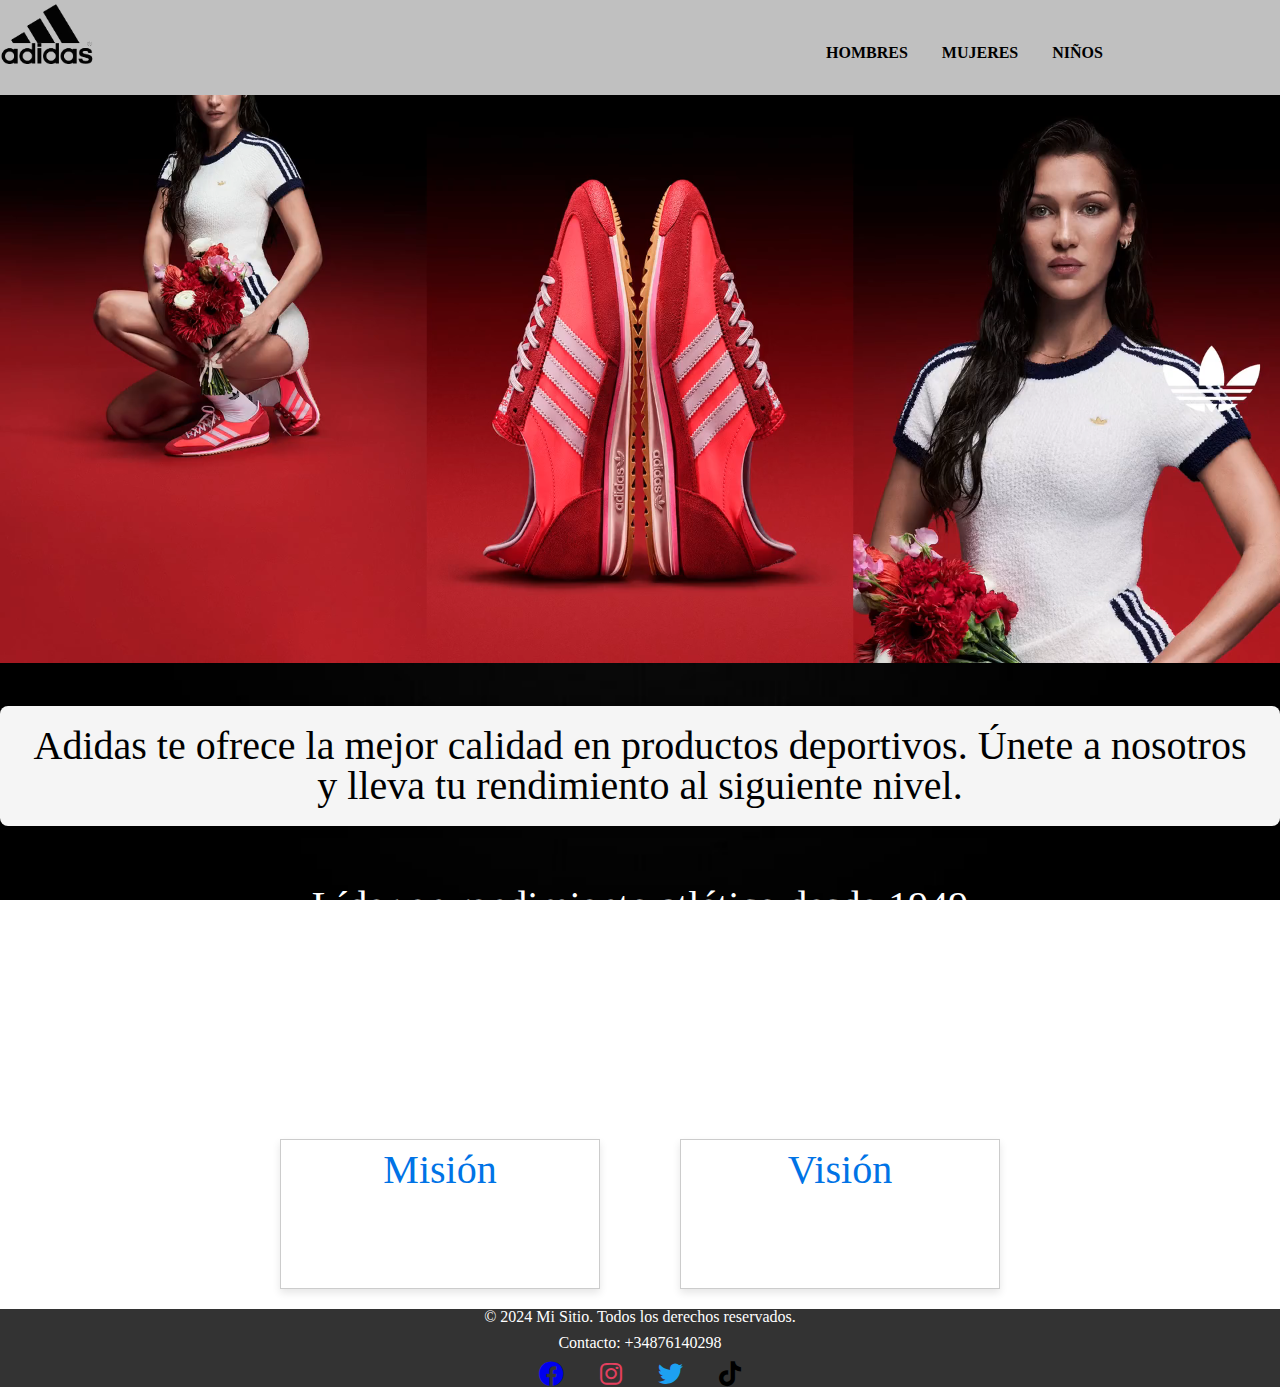
<file: index.html>
<!DOCTYPE html>

<html>
    <head>
        <meta charset="UTF-8">
        <title>Adidas</title>
        <meta name="viewport" content="width=device-width, initial-scale=1.0">
        
        <link rel="stylesheet" href="pagina web.css">
        <link rel="stylesheet" href="reset.css">
        <link rel="shortcut icon" href="logos.png">
        <link rel="stylesheet" href="https://cdnjs.cloudflare.com/ajax/libs/font-awesome/6.0.0-beta3/css/all.min.css">
        
        
    </head> 
   
    <body>
        <header>
            <div class="nuevo">
                <img class="imagen" src="logo.png">
                <nav>
                    <ul>
                        <li><a href="Hombres.html">HOMBRES</a></li>
                        <li><a href="tercera pagina.html">MUJERES</a></li>
                        <li><a href="Cuarta pagina.html">NIÑOS</a></li>
                    </ul>
                </nav>
                <div class="arriba">
                    
                </div>

                
                <div class="video">
                  
                    <video src="videos.mp4" autoplay muted loop></video>

                </div>
            
            <div class="contenido-principal">
                <h2>Adidas te ofrece la mejor calidad en productos deportivos. Únete a nosotros y lleva tu rendimiento al siguiente nivel.</h2>
        </div>

    </div>
    <div class="texto-principal">
        <h2>Líder en rendimiento atlético desde 1949</h2>
    <p>Nos inspiran los atletas. Desde las primeras zapatillas de atletismo que Adi Dassler fabricó en su taller, crear el mejor equipamiento para los atletas es lo que nos impulsa a buscar avances tecnológicos e innovaciones de diseño. Nuestras zapatillas y prendas las usan los poseedores de récords mundiales y los ganadores de medallas, pero es igual de importante que los corredores de ruta, los excursionistas de fin de semana, los jugadores de fútbol recreativos, los entusiastas del fitness y los yoguis recurran a adidas para encontrar el equipamiento que les ayude a encontrar su mejor versión personal. Desde adidas Boost, la tecnología de amortiguación que cambia el juego, hasta el diseño de vanguardia de las zapatillas para correr Adizero Adios Pro, pasando por el equipamiento para exteriores Terrex y los botines de fútbol con un tacto inigualable, siempre estamos iterando, innovando y mejorando teniendo en cuenta a los atletas.</p>
</div>

        <div class="textos-divididos">
            <div class="texto-izquierda">
                <h2>Misión</h2>
                <p>«El Grupo Adidas se esfuerza por ser el líder mundial en la industria de artículos deportivos con marcas basadas en la pasión por el deporte y el estilo de vida deportivo».</p>
            </div>
            <div class="texto-derecha">
                <h2>Visión</h2>
                <p>«A traves de nuestra pasión por el deporte hacer de este mundo un mundo mejor».</p>
            </div>
            
                
            </div>
        </header>

        <footer>
            <p>&copy; 2024 Mi Sitio. Todos los derechos reservados.</p>
            <p>Contacto: +34876140298 </p>
            <a href="https://www.facebook.com/adidas" target="_blank">
                <i class="fab fa-facebook"></i>
            </a>

            <a href="https://www.instagram.com/adidas" target="_blank" class="instagram">
                <i class="fab fa-instagram"></i>
            </a>

            <a href="https://www.twitter.com/adidas" target="_blank" class="twitter">
                <i class="fab fa-twitter"></i>
            </a>

            <a href="https://www.tiktok.com/@adidas" target="_blank" class="tiktok">
                <i class="fab fa-tiktok"></i>
            </a>
        </footer>
    </body>
</html>
</file>
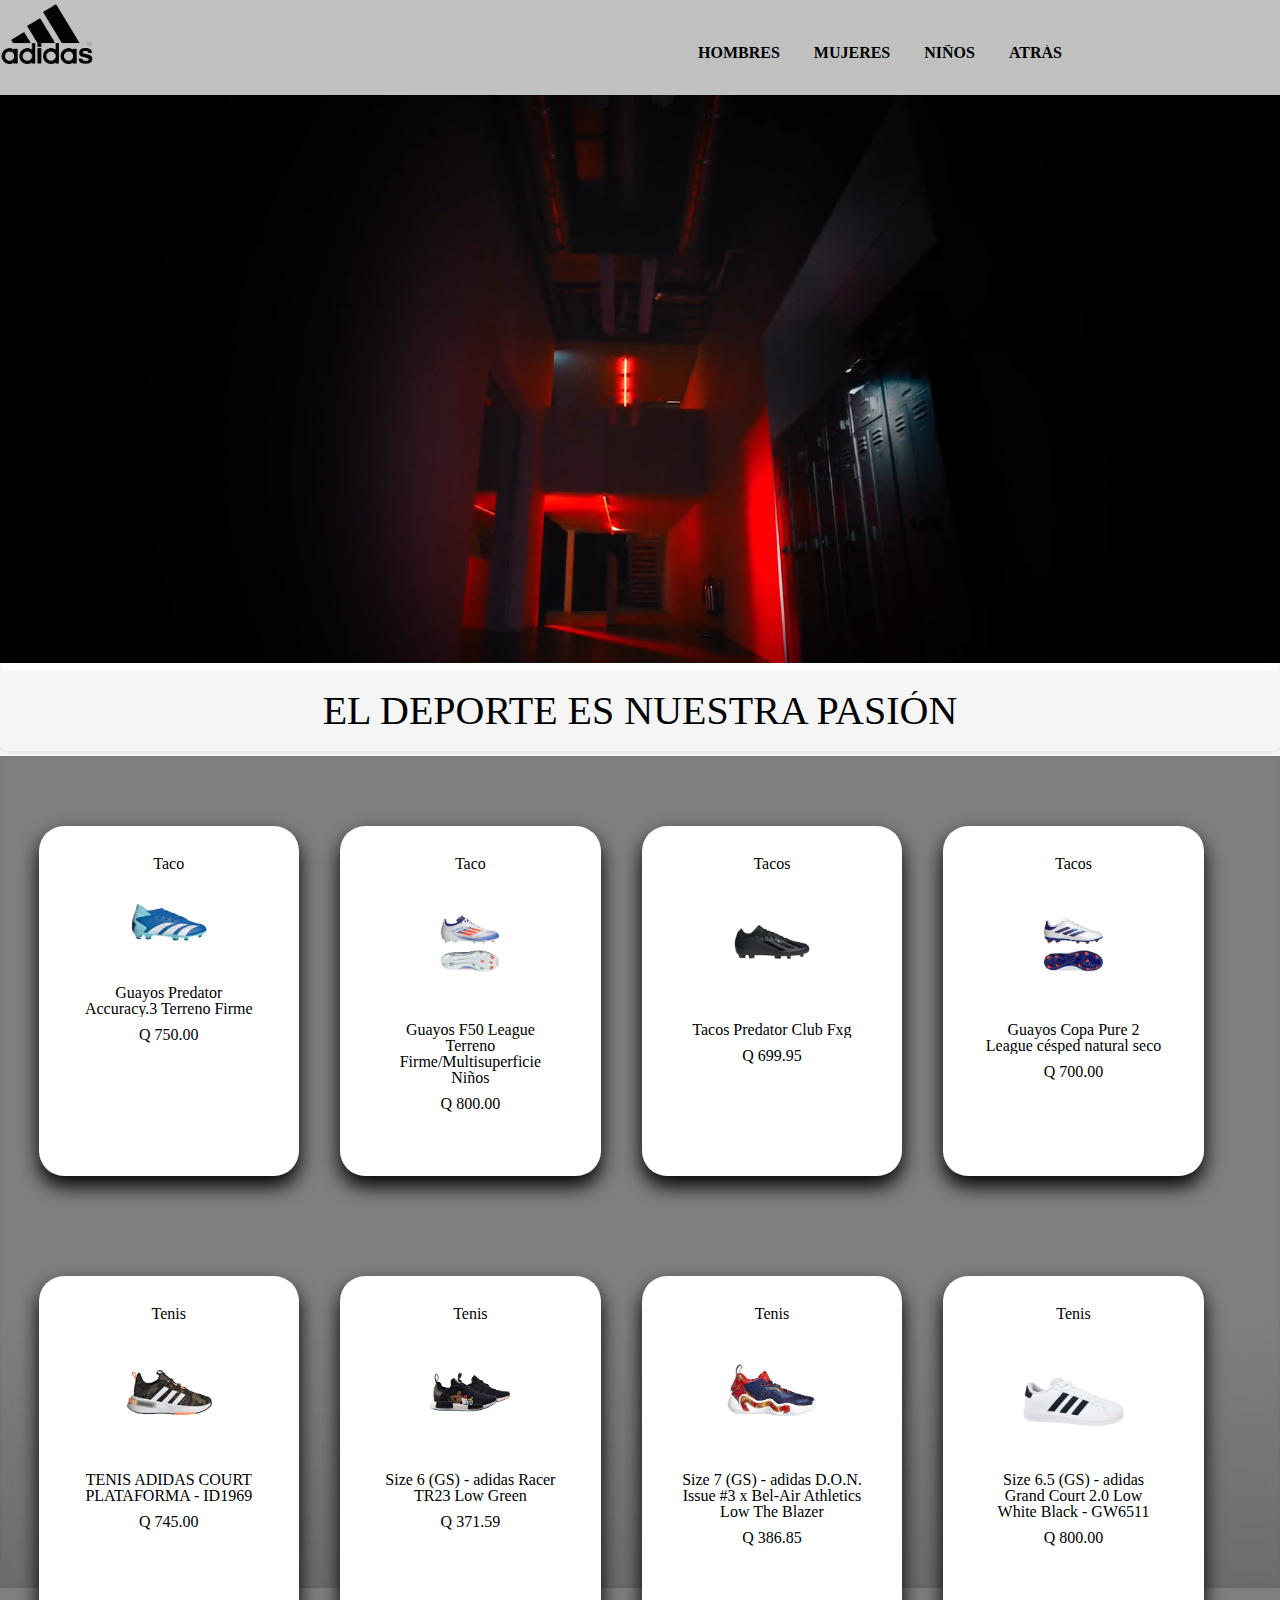
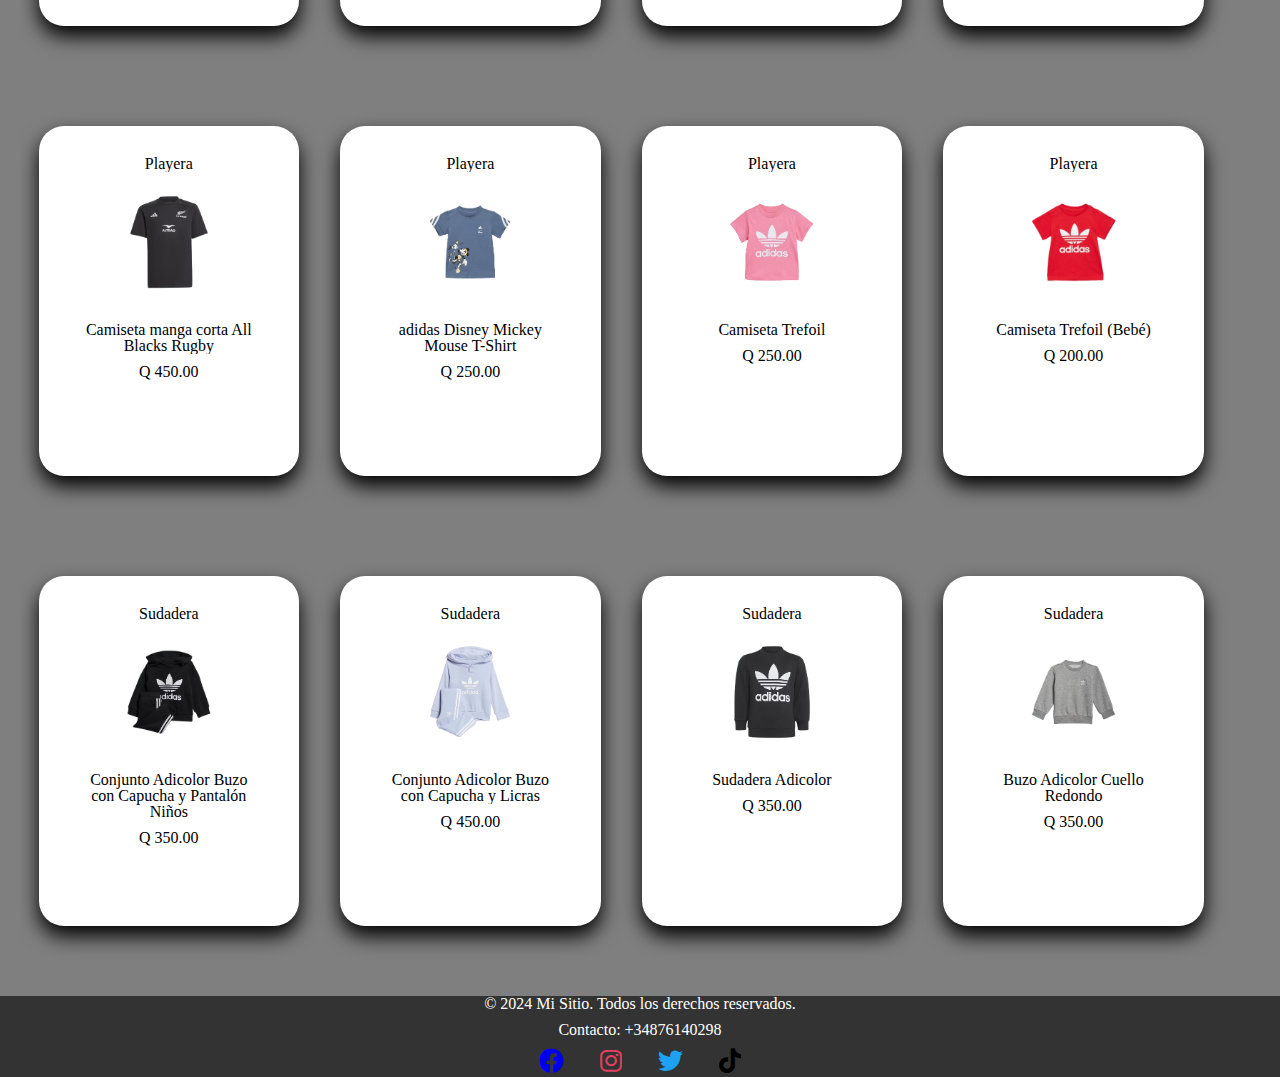
<file: Cuarta pagina.html>
<!DOCTYPE html>

<html>
    <head>
        <meta charset="UTF-8">
        <title>Adidas</title>
        <meta name="viewport" content="width=device-width, initial-scale=1.0">
        <link rel="stylesheet" href="Cuarta pagina.css">
        <link rel="stylesheet" href="reset.css">
        <link rel="shortcut icon" href="logos.png">
        <link rel="stylesheet" href="https://cdnjs.cloudflare.com/ajax/libs/font-awesome/6.0.0-beta3/css/all.min.css">
        
    </head> 
   
    <body>
        <header>
            <div class="nuevo">
                <img class="imagen" src="logo.png">
                <nav>
                    <ul>
                        <li><a href="Hombres.html">HOMBRES</a></li>
                        <li><a href="tercera pagina.html">MUJERES</a></li>
                        <li><a href="#">NIÑOS</a></li>
                        <li><a href="index.html">ATRÁS</a></li>
                    </ul>
                </nav>
                <div class="arriba">
                    
                </div>
                <div class="video">
                  
                    <video src="Niños/vidio oficial.mp4" autoplay muted loop></video>

                </div>

            
                <div class="contenido-principal">
                    <h2>EL DEPORTE ES NUESTRA PASIÓN</h2>
            </div>

            <main>
                <ul class="productos">
                    <li>
                    <h2>Taco</h2>
                    <img class="tf" src="Niños/taco1.png">
                    <p class="productos-descripción">Guayos Predator Accuracy.3 Terreno Firme</p>
                    <p class="productos-precio">Q 750.00</p>
                    </li>
                    <li>
                        <h2>Taco</h2>
                        <img class="producto1" src="Niños/taco2.png">
                        <p class="productos-descripción"> Guayos F50 League Terreno Firme/Multisuperficie Niños</p>
                        <p class="productos-precio">Q 800.00</p>    
                    </li>
                    <li>
                        <h2>Tacos</h2>
                        <img class="producto4" src="hombres/producto..4.png">
                        <p class="productos-descripción"> Tacos Predator Club Fxg</p>
                        <p class="productos-precio">Q 699.95</p>    
                    </li>
                    <li>
                        <h2>Tacos</h2>
                        <img class="tacos4" src="Niños/taco4.png">
                        <p class="productos-descripción">Guayos Copa Pure 2 League césped natural seco</p>
                        <p class="productos-precio">Q 700.00</p>    
                    </li>
                    <li>
                        <h2>Tenis</h2>
                        <img class="tenis1" src="Niños/tenis1.png">
                        <p class="productos-descripción">TENIS ADIDAS COURT PLATAFORMA - ID1969</p>
                        <p class="productos-precio">Q 745.00</p>    
                    </li>
                    <li>
                        <h2>Tenis</h2>
                        <img class="teniss2" src="Niños/tenis2.png">
                        <p class="productos-descripción">Size 6 (GS) - adidas Racer TR23 Low Green</p>
                        <p class="productos-precio">Q 371.59</p>    
                    </li>
                    <li>
                        <h2>Tenis</h2>
                        <img class="tenis3" src="Niños/tenis3.png">
                        <p class="productos-descripción">Size 7 (GS) - adidas D.O.N. Issue #3 x Bel-Air Athletics Low The Blazer</p>
                        <p class="productos-precio">Q 386.85</p>    
                    </li>
                    <li>
                        <h2>Tenis</h2>
                        <img class="teniss4" src="Niños/tenis4.png">
                        <p class="productos-descripción">Size 6.5 (GS) - adidas Grand Court 2.0 Low White Black - GW6511</p>
                        <p class="productos-precio">Q 800.00</p>    
                    </li>
                    <li>
                        <h2>Playera</h2>
                        <img class="playera1" src="Niños/playera1.png">
                        <p class="productos-descripción">Camiseta manga corta All Blacks Rugby</p>
                        <p class="productos-precio">Q 450.00</p>    
                    </li>
                    <li>
                        <h2>Playera</h2>
                        <img class="playera2" src="Niños/playera2.png">
                        <p class="productos-descripción">adidas Disney Mickey Mouse T-Shirt</p>
                        <p class="productos-precio">Q 250.00</p>    
                    </li>
                    <li>
                        <h2>Playera</h2>
                        <img class="playera3" src="Niños/playera3.png">
                        <p class="productos-descripción">Camiseta Trefoil</p>
                        <p class="productos-precio">Q 250.00</p>    
                    </li>
                    <li>
                        <h2>Playera</h2>
                        <img class="playera4" src="Niños/playera4.png">
                        <p class="productos-descripción">Camiseta Trefoil (Bebé)</p>
                        <p class="productos-precio">Q 200.00</p>    
                    </li>
                    

                    <li>
                        <h2>Sudadera</h2>
                        <img class="short1" src="Niños/sudadera1.png">
                        <p class="productos-descripción">Conjunto Adicolor Buzo con Capucha y Pantalón Niños</p>
                        <p class="productos-precio">Q 350.00</p>    
                    </li>

                    <li>
                        <h2>Sudadera</h2>
                        <img class="short2" src="Niños/sudadera2.png">
                        <p class="productos-descripción">Conjunto Adicolor Buzo con Capucha y Licras</p>
                        <p class="productos-precio">Q 450.00</p>    
                    </li>

                    <li>
                        <h2>Sudadera</h2>
                        <img class="pants1" src="Niños/sudadera3.png">
                        <p class="productos-descripción">Sudadera Adicolor</p>
                        <p class="productos-precio">Q 350.00</p>    
                    </li>

                    <li>
                        <h2>Sudadera</h2>
                        <img class="pants2" src="Niños/sudadera4.png">
                        <p class="productos-descripción">Buzo Adicolor Cuello Redondo</p>
                        <p class="productos-precio">Q 350.00</p>    
                    </li>
                   
                </ul>
            </main>
                
        </div>
    </header>

        <footer>
            <p>&copy; 2024 Mi Sitio. Todos los derechos reservados.</p>
            <p>Contacto: +34876140298 </p>
            <a href="https://www.facebook.com/adidas" target="_blank">
                <i class="fab fa-facebook"></i>
            </a>

            <a href="https://www.instagram.com/adidas" target="_blank" class="instagram">
                <i class="fab fa-instagram"></i>
            </a>

            <a href="https://www.twitter.com/adidas" target="_blank" class="twitter">
                <i class="fab fa-twitter"></i>
            </a>

            <a href="https://www.tiktok.com/@adidas" target="_blank" class="tiktok">
                <i class="fab fa-tiktok"></i>
            </a>
        </footer>
    </body>
</html>
</file>
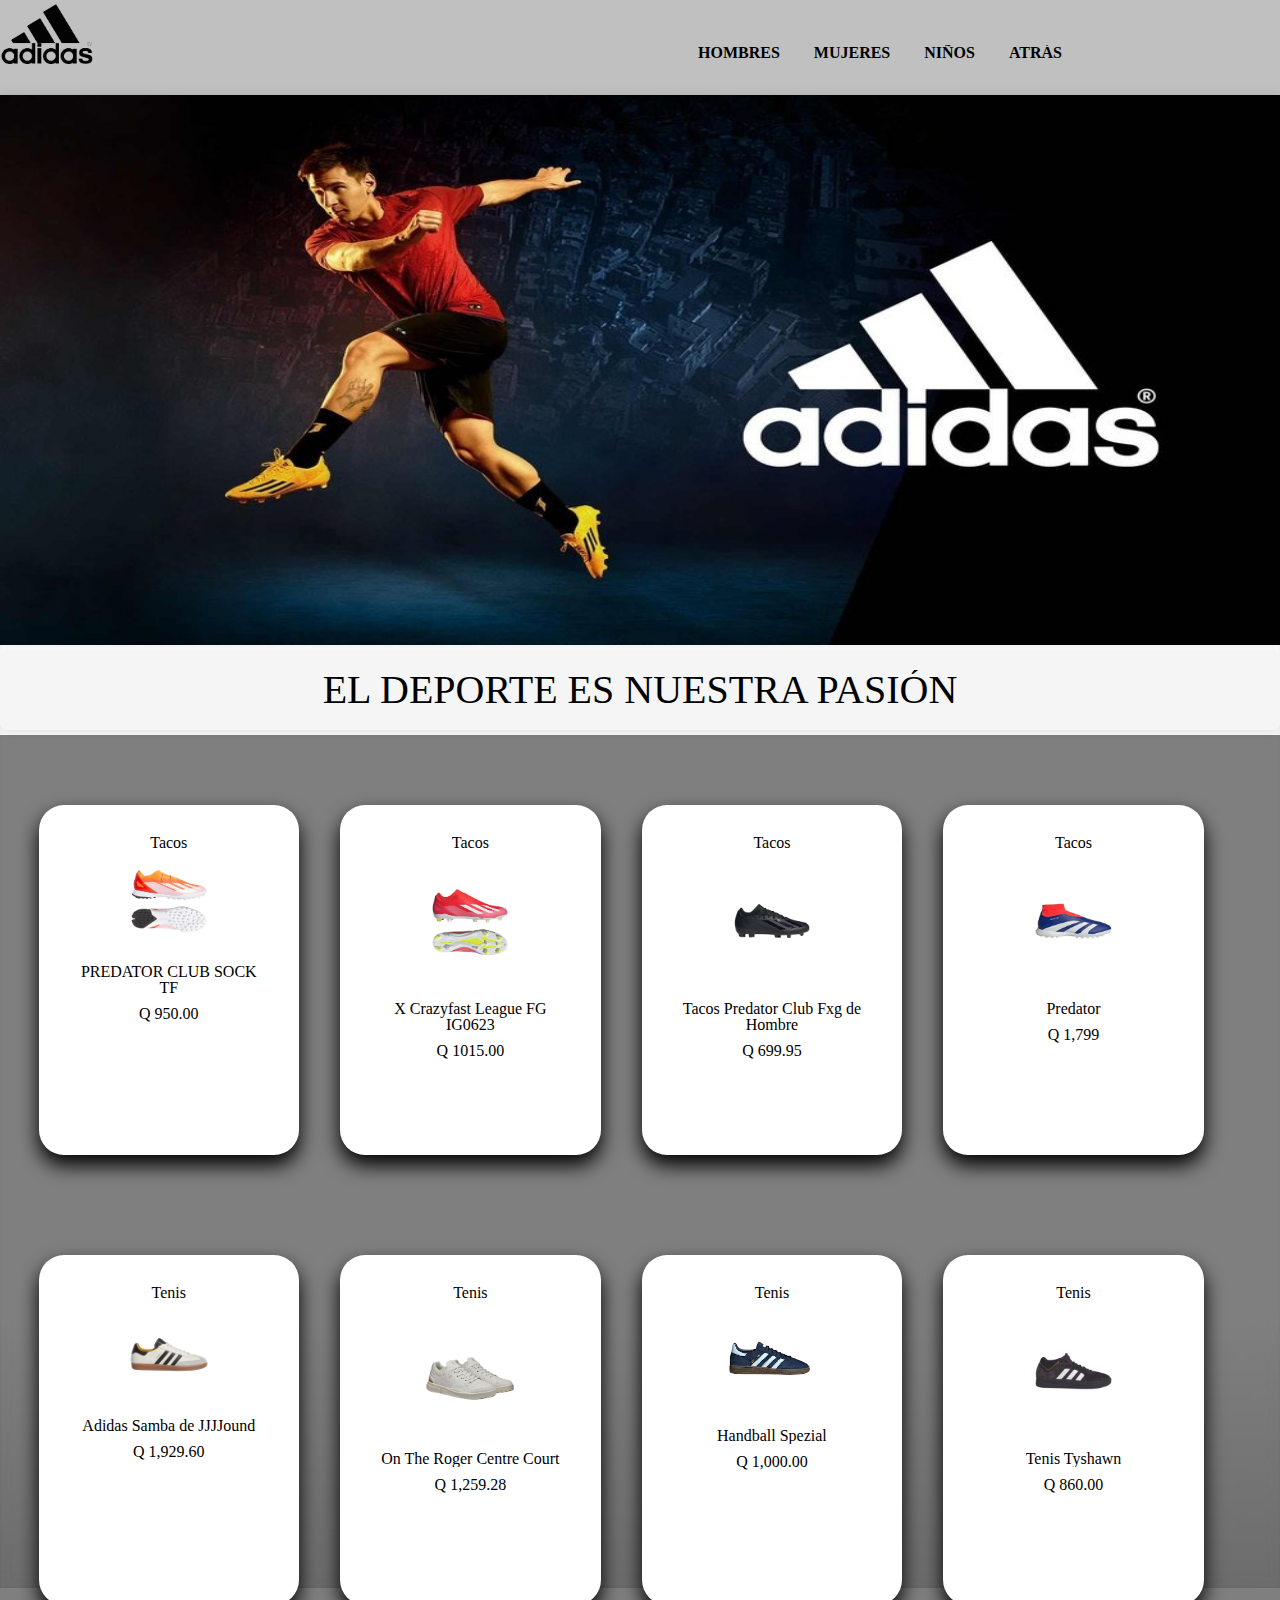
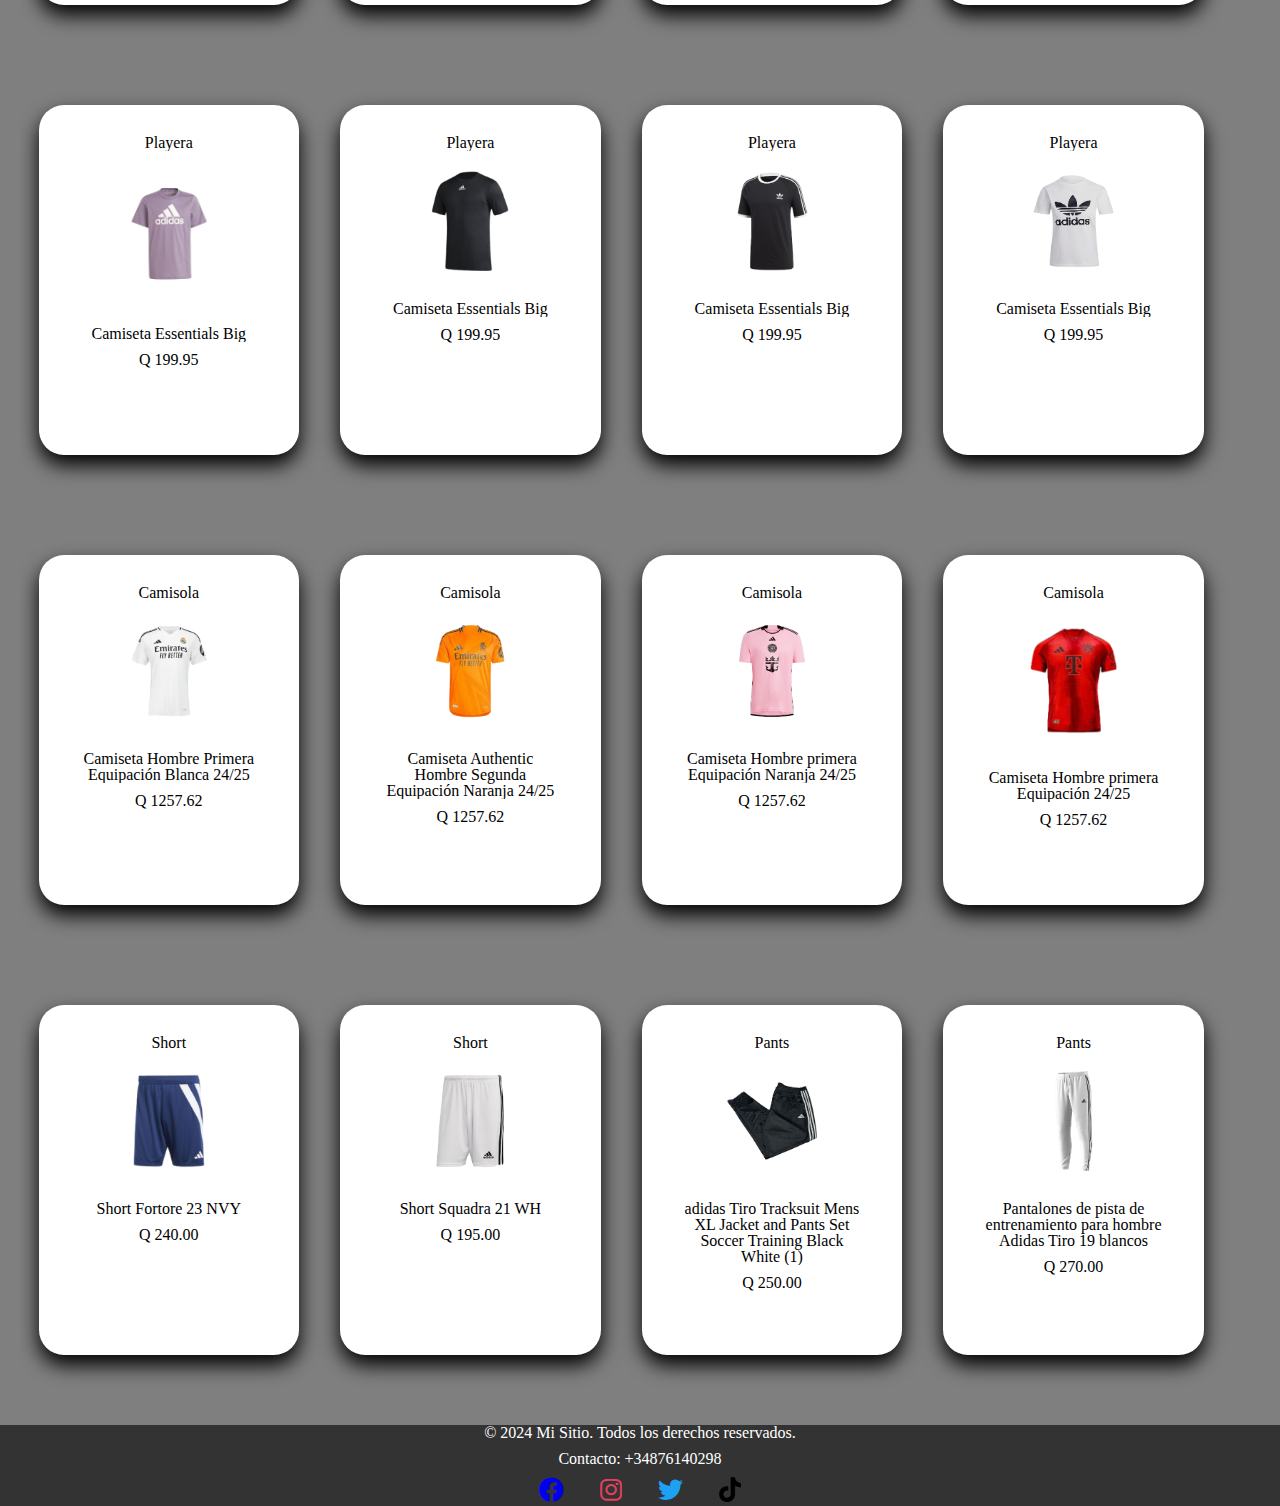
<file: Hombres.html>
<!DOCTYPE html>

<html>
    <head>
        <meta charset="UTF-8">
        <title>Adidas</title>
        <meta name="viewport" content="width=device-width, initial-scale=1.0">
        <link rel="stylesheet" href="segunda pagina.css">
        <link rel="stylesheet" href="reset.css">
        <link rel="shortcut icon" href="logos.png">
        <link rel="stylesheet" href="https://cdnjs.cloudflare.com/ajax/libs/font-awesome/6.0.0-beta3/css/all.min.css">
        
    </head> 
   
    <body>
        <header>
            <div class="nuevo">
                <img class="imagen" src="logo.png">
                <nav>
                    <ul>
                        <li><a href="#">HOMBRES</a></li>
                        <li><a href="tercera pagina.html">MUJERES</a></li>
                        <li><a href="Cuarta pagina.html">NIÑOS</a></li>
                        <li><a href="index.html.">ATRÁS</a></li>
                    </ul>
                </nav>
                <div class="arriba">
                    
                </div>
                <div class="fond">
                  
                    <img class="fond" src="adidas m.jpg">
                    
                    
                </div>

            
           
            <div class="contenido-principal">
                <h2>EL DEPORTE ES NUESTRA PASIÓN</h2>
        </div>

            <main>
                <ul class="productos">
                    <li>
                    <h2>Tacos</h2>
                    <img class="tf" src="hombres/Producto.1.jpg">
                    <p class="productos-descripción">PREDATOR CLUB SOCK TF</p>
                    <p class="productos-precio">Q 950.00</p>
                    </li>
                    <li>
                        <h2>Tacos</h2>
                        <img class="producto1" src="hombres/Producto.2.jpg">
                        <p class="productos-descripción">X Crazyfast League FG IG0623</p>
                        <p class="productos-precio">Q 1015.00</p>    
                    </li>
                    <li>
                        <h2>Tacos</h2>
                        <img class="producto4" src="hombres/producto..4.png">
                        <p class="productos-descripción"> Tacos Predator Club Fxg de Hombre</p>
                        <p class="productos-precio">Q 699.95</p>    
                    </li>
                    <li>
                        <h2>Tacos</h2>
                        <img class="tacos4" src="hombres/tacos4.png">
                        <p class="productos-descripción"> Predator</p>
                        <p class="productos-precio">Q 1,799</p>    
                    </li>
                    <li>
                        <h2>Tenis</h2>
                        <img class="tenis1" src="hombres/tenis1.png">
                        <p class="productos-descripción">Adidas Samba de JJJJound</p>
                        <p class="productos-precio">Q 1,929.60</p>    
                    </li>
                    <li>
                        <h2>Tenis</h2>
                        <img class="teniss2" src="hombres/teniss2.png">
                        <p class="productos-descripción">On The Roger Centre Court</p>
                        <p class="productos-precio">Q 1,259.28</p>    
                    </li>
                    <li>
                        <h2>Tenis</h2>
                        <img class="tenis3" src="hombres/tenis3.png">
                        <p class="productos-descripción">Handball Spezial</p>
                        <p class="productos-precio">Q 1,000.00</p>    
                    </li>
                    <li>
                        <h2>Tenis</h2>
                        <img class="teniss4" src="hombres/tenis4.png">
                        <p class="productos-descripción">Tenis Tyshawn</p>
                        <p class="productos-precio">Q 860.00</p>    
                    </li>
                    <li>
                        <h2>Playera</h2>
                        <img class="playera1" src="hombres/playera1.png">
                        <p class="productos-descripción">Camiseta Essentials Big</p>
                        <p class="productos-precio">Q 199.95</p>    
                    </li>
                    <li>
                        <h2>Playera</h2>
                        <img class="playera2" src="hombres/playera2.png">
                        <p class="productos-descripción">Camiseta Essentials Big</p>
                        <p class="productos-precio">Q 199.95</p>    
                    </li>
                    <li>
                        <h2>Playera</h2>
                        <img class="playera3" src="hombres/playera3.png">
                        <p class="productos-descripción">Camiseta Essentials Big</p>
                        <p class="productos-precio">Q 199.95</p>    
                    </li>
                    <li>
                        <h2>Playera</h2>
                        <img class="playera4" src="hombres/playeras4.png">
                        <p class="productos-descripción">Camiseta Essentials Big</p>
                        <p class="productos-precio">Q 199.95</p>    
                    </li>
                    <li>
                        <h2>Camisola</h2>
                        <img class="camisola" src="hombres/camisola.png">
                        <p class="productos-descripción">Camiseta Hombre Primera Equipación Blanca 24/25</p>
                        <p class="productos-precio">Q 1257.62</p>    
                    </li>
                    <li>
                        <h2>Camisola</h2>
                        <img class="camisola2" src="hombres/camisola2.png">
                        <p class="productos-descripción">Camiseta Authentic Hombre Segunda Equipación Naranja 24/25</p>
                        <p class="productos-precio">Q 1257.62</p>    
                    </li>
                    <li>
                        <h2>Camisola</h2>
                        <img class="camisola3" src="hombres/camisola3.png">
                        <p class="productos-descripción">Camiseta Hombre primera Equipación Naranja 24/25</p>
                        <p class="productos-precio">Q 1257.62</p>    
                    </li>
                    <li>
                        <h2>Camisola</h2>
                        <img class="camisola4" src="hombres/camisola4.png">
                        <p class="productos-descripción">Camiseta Hombre primera Equipación 24/25</p>
                        <p class="productos-precio">Q 1257.62</p>    
                    </li>

                    <li>
                        <h2>Short</h2>
                        <img class="short1" src="hombres/short1.png">
                        <p class="productos-descripción">Short Fortore 23 NVY</p>
                        <p class="productos-precio">Q 240.00</p>    
                    </li>

                    <li>
                        <h2>Short</h2>
                        <img class="short2" src="hombres/short2.png">
                        <p class="productos-descripción">Short Squadra 21 WH</p>
                        <p class="productos-precio">Q 195.00</p>    
                    </li>

                    <li>
                        <h2>Pants</h2>
                        <img class="pants1" src="hombres/pants1.png">
                        <p class="productos-descripción">adidas Tiro Tracksuit Mens XL Jacket and Pants Set Soccer Training Black White
                        (1)</p>
                        <p class="productos-precio">Q 250.00</p>    
                    </li>

                    <li>
                        <h2>Pants</h2>
                        <img class="pants2" src="hombres/pants2.png">
                        <p class="productos-descripción">Pantalones de pista de entrenamiento para hombre Adidas Tiro 19 blancos</p>
                        <p class="productos-precio">Q 270.00</p>    
                    </li>
                   
                </ul>
            </main>
                
        </div>
    </header>

        <footer>
            <p>&copy; 2024 Mi Sitio. Todos los derechos reservados.</p>
            <p>Contacto: +34876140298 </p>
            <a href="https://www.facebook.com/adidas" target="_blank">
                <i class="fab fa-facebook"></i>
            </a>

            <a href="https://www.instagram.com/adidas" target="_blank" class="instagram">
                <i class="fab fa-instagram"></i>
            </a>

            <a href="https://www.twitter.com/adidas" target="_blank" class="twitter">
                <i class="fab fa-twitter"></i>
            </a>

            <a href="https://www.tiktok.com/@adidas" target="_blank" class="tiktok">
                <i class="fab fa-tiktok"></i>
            </a>
        </footer>
    </body>
</html>
</file>
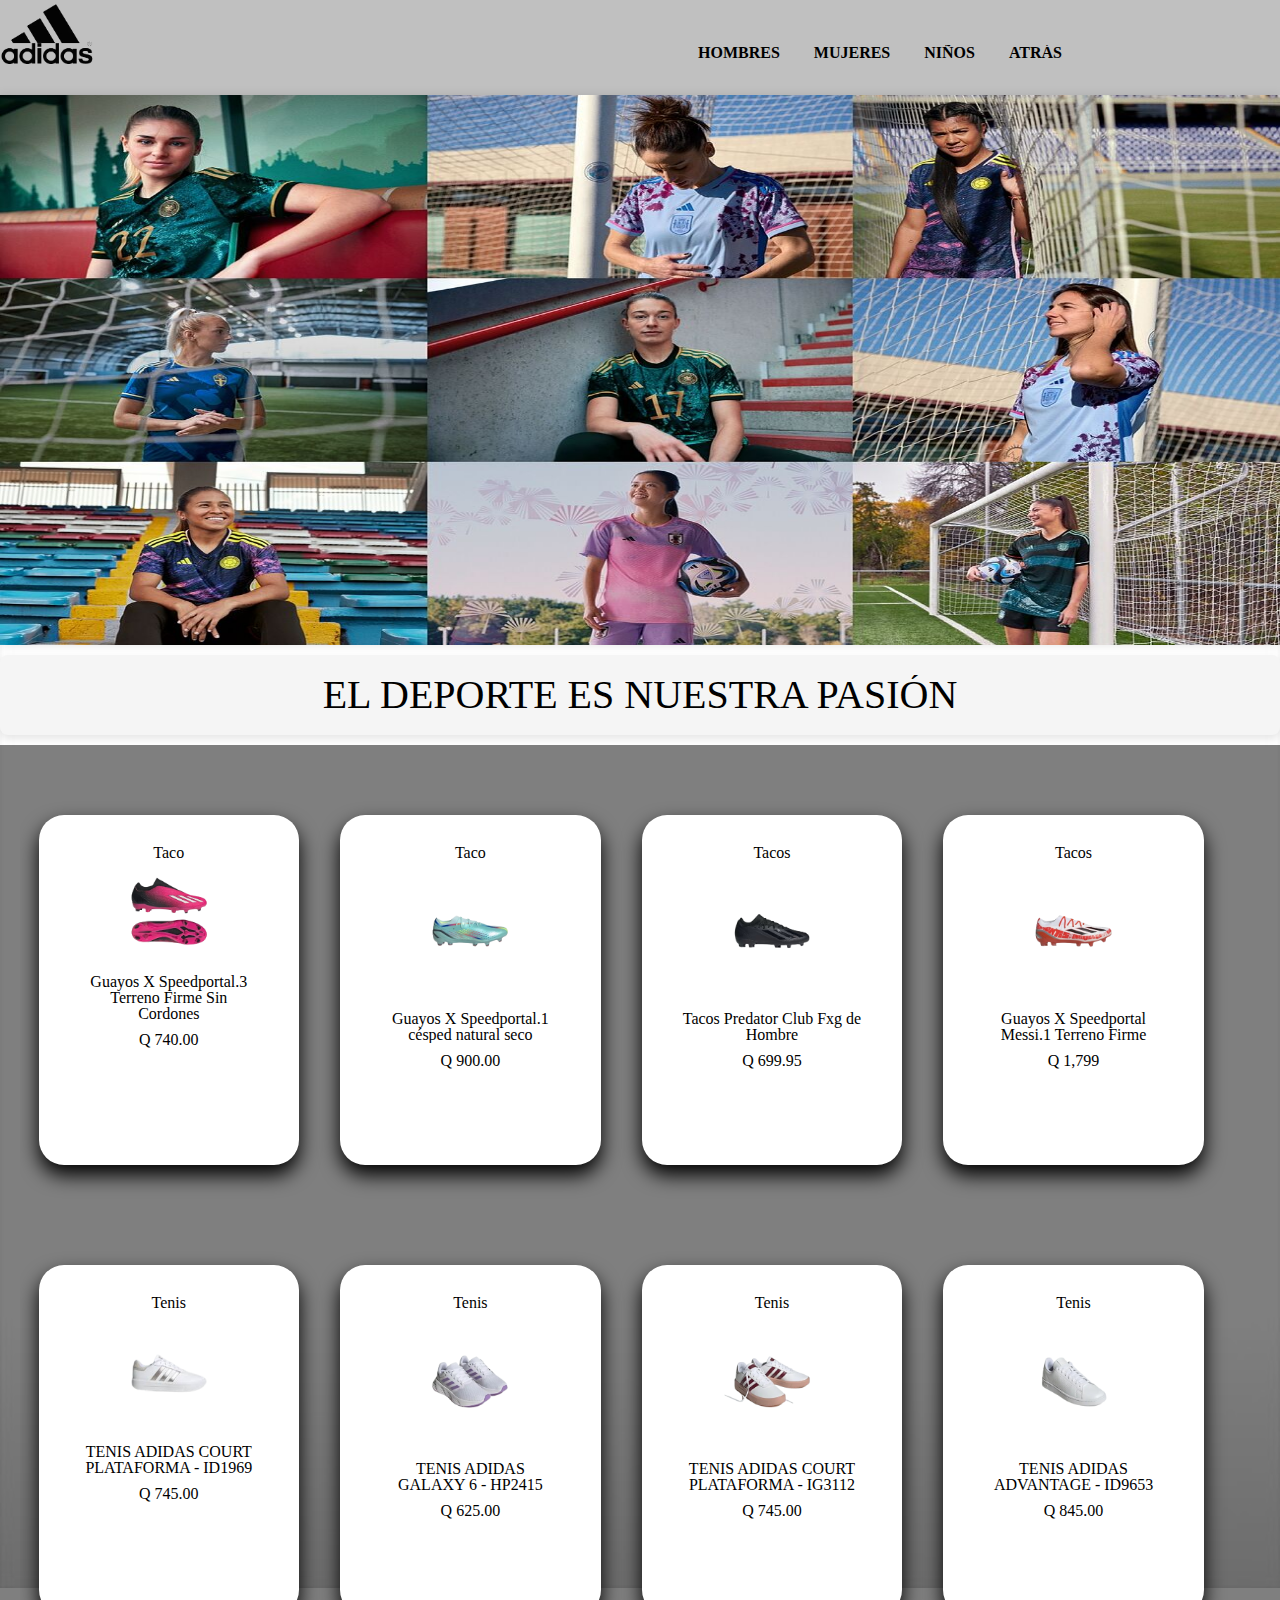
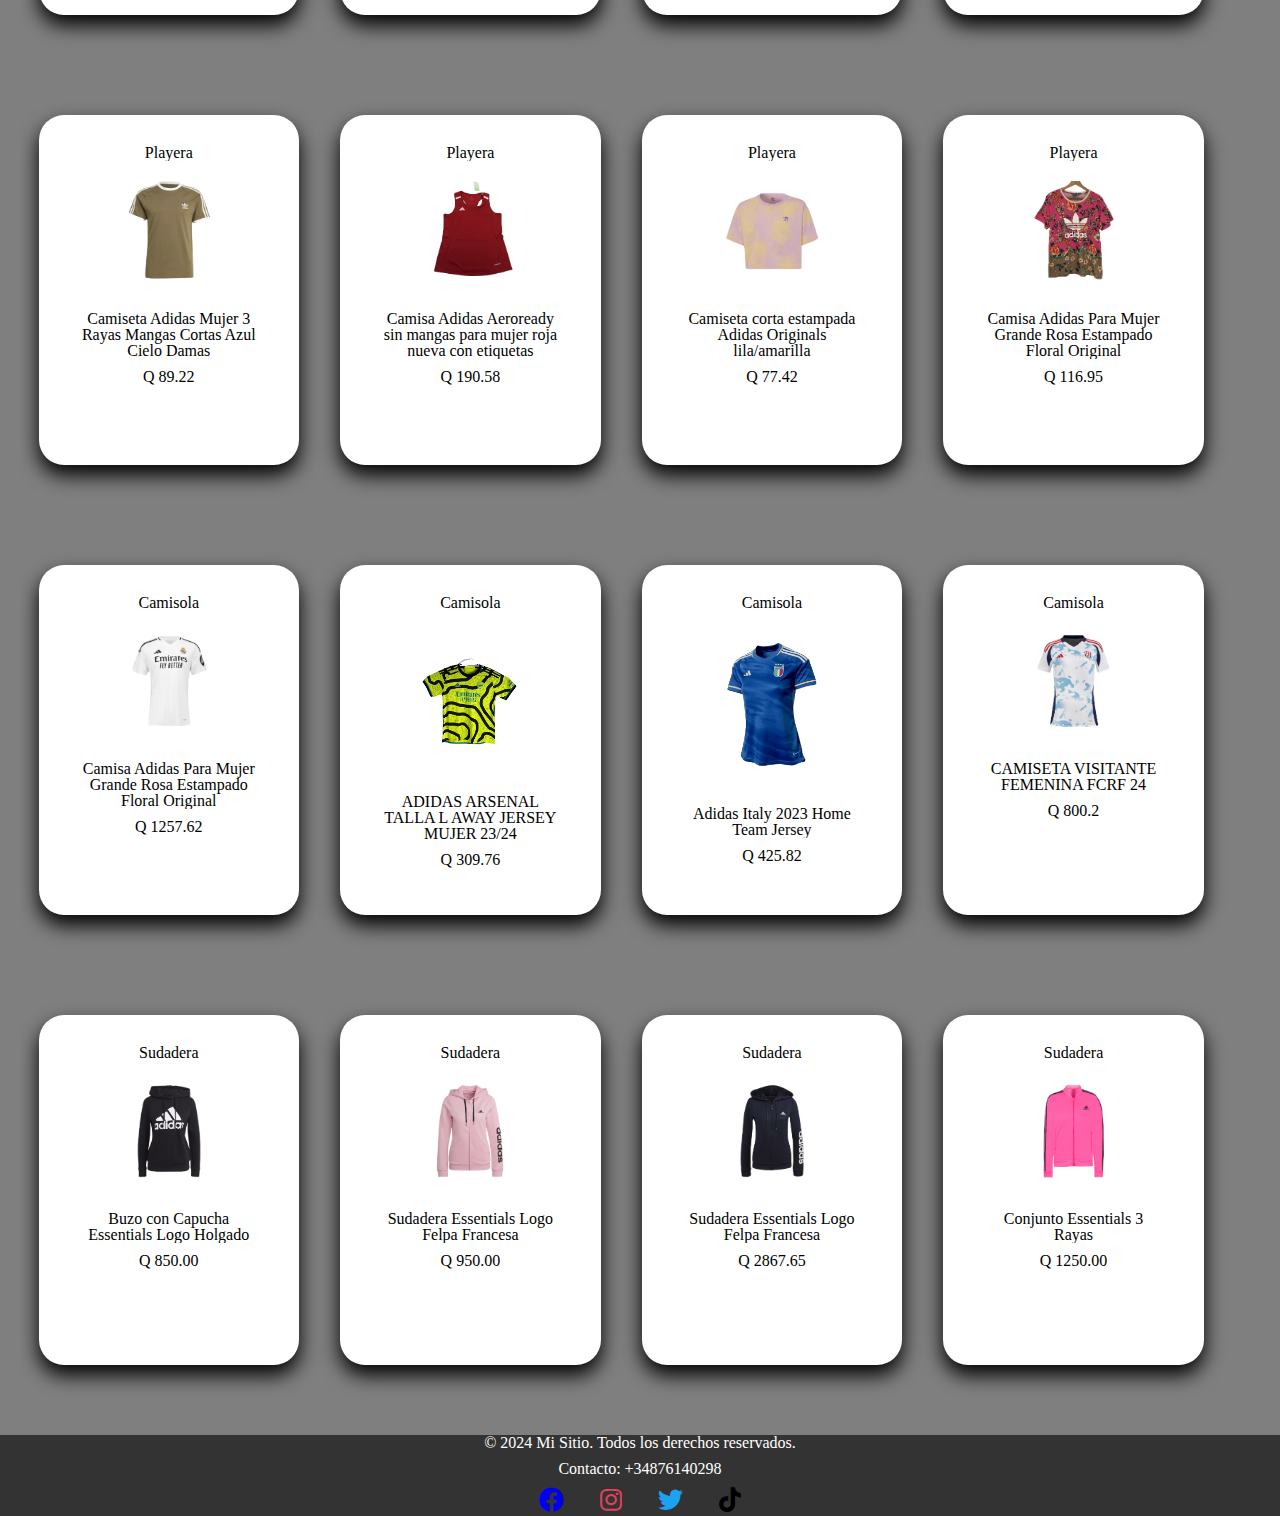
<file: tercera pagina.html>
<!DOCTYPE html>

<html>
    <head>
        <meta charset="UTF-8">
        <title>Adidas</title>
        <meta name="viewport" content="width=device-width, initial-scale=1.0">
        <link rel="stylesheet" href="tercera pagina.css">
        <link rel="stylesheet" href="reset.css">
        <link rel="shortcut icon" href="logos.png">
        <link rel="stylesheet" href="https://cdnjs.cloudflare.com/ajax/libs/font-awesome/6.0.0-beta3/css/all.min.css">
        
    </head> 
   
    <body>
        <header>
            <div class="nuevo">
                <img class="imagen" src="logo.png">
                <nav>
                    <ul>
                        <li><a href="Hombres.html">HOMBRES</a></li>
                        <li><a href="#">MUJERES</a></li>
                        <li><a href="Cuarta pagina.html">NIÑOS</a></li>
                        <li><a href="index.html">ATRÁS</a></li>
                    </ul>
                </nav>
                <div class="arriba">
                    
                </div>
                <div class="fond">
                  
                    <img class="fond" src="mujeres/logo de m.jpg">
                    
                    
                </div>

            
          
            
            <div class="contenido-principal">
                <h2>EL DEPORTE ES NUESTRA PASIÓN</h2>
        </div>

            <main>
                <ul class="productos">
                    <li>
                    <h2>Taco</h2>
                    <img class="tf" src="mujeres/taco1.png">
                    <p class="productos-descripción">Guayos X Speedportal.3 Terreno Firme Sin Cordones</p>
                    <p class="productos-precio">Q 740.00</p>
                    </li>
                    <li>
                        <h2>Taco</h2>
                        <img class="producto1" src="mujeres/taco2.png">
                        <p class="productos-descripción"> Guayos X Speedportal.1 césped natural seco</p>
                        <p class="productos-precio">Q 900.00</p>    
                    </li>
                    <li>
                        <h2>Tacos</h2>
                        <img class="producto4" src="hombres/producto..4.png">
                        <p class="productos-descripción"> Tacos Predator Club Fxg de Hombre</p>
                        <p class="productos-precio">Q 699.95</p>    
                    </li>
                    <li>
                        <h2>Tacos</h2>
                        <img class="tacos4" src="mujeres/taco4.png">
                        <p class="productos-descripción"> Guayos X Speedportal Messi.1 Terreno Firme</p>
                        <p class="productos-precio">Q 1,799</p>    
                    </li>
                    <li>
                        <h2>Tenis</h2>
                        <img class="tenis1" src="mujeres/tenis1.png">
                        <p class="productos-descripción">TENIS ADIDAS COURT PLATAFORMA - ID1969</p>
                        <p class="productos-precio">Q 745.00</p>    
                    </li>
                    <li>
                        <h2>Tenis</h2>
                        <img class="teniss2" src="mujeres/tenis2.png">
                        <p class="productos-descripción">TENIS ADIDAS GALAXY 6 - HP2415</p>
                        <p class="productos-precio">Q 625.00</p>    
                    </li>
                    <li>
                        <h2>Tenis</h2>
                        <img class="tenis3" src="mujeres/tenis3.png">
                        <p class="productos-descripción">TENIS ADIDAS COURT PLATAFORMA - IG3112</p>
                        <p class="productos-precio">Q 745.00</p>    
                    </li>
                    <li>
                        <h2>Tenis</h2>
                        <img class="teniss4" src="mujeres/tenis4.png">
                        <p class="productos-descripción">TENIS ADIDAS ADVANTAGE - ID9653</p>
                        <p class="productos-precio">Q 845.00</p>    
                    </li>
                    <li>
                        <h2>Playera</h2>
                        <img class="playera1" src="mujeres/playera1.png">
                        <p class="productos-descripción">Camiseta Adidas Mujer 3 Rayas Mangas Cortas Azul Cielo Damas</p>
                        <p class="productos-precio">Q 89.22</p>    
                    </li>
                    <li>
                        <h2>Playera</h2>
                        <img class="playera2" src="mujeres/playera2.png">
                        <p class="productos-descripción">Camisa Adidas Aeroready sin mangas para mujer roja nueva con etiquetas</p>
                        <p class="productos-precio">Q 190.58</p>    
                    </li>
                    <li>
                        <h2>Playera</h2>
                        <img class="playera3" src="mujeres/playera3.png">
                        <p class="productos-descripción">Camiseta corta estampada Adidas Originals lila/amarilla</p>
                        <p class="productos-precio">Q 77.42</p>    
                    </li>
                    <li>
                        <h2>Playera</h2>
                        <img class="playera4" src="mujeres/playera4.png">
                        <p class="productos-descripción">Camisa Adidas Para Mujer Grande Rosa Estampado Floral Original</p>
                        <p class="productos-precio">Q 116.95</p>    
                    </li>
                    <li>
                        <h2>Camisola</h2>
                        <img class="camisola" src="hombres/camisola.png">
                        <p class="productos-descripción">Camisa Adidas Para Mujer Grande Rosa Estampado Floral Original</p>
                        <p class="productos-precio">Q 1257.62</p>    
                    </li>
                    <li>
                        <h2>Camisola</h2>
                        <img class="camisola2" src="mujeres/camisola2.png">
                        <p class="productos-descripción">ADIDAS ARSENAL TALLA L AWAY JERSEY MUJER  23/24</p>
                        <p class="productos-precio">Q 309.76</p>    
                    </li>
                    <li>
                        <h2>Camisola</h2>
                        <img class="camisola3" src="mujeres/camisola3.png">
                        <p class="productos-descripción">Adidas Italy 2023 Home Team Jersey</p>
                        <p class="productos-precio">Q 425.82</p>    
                    </li>
                    <li>
                        <h2>Camisola</h2>
                        <img class="camisola4" src="mujeres/camisola4.png">
                        <p class="productos-descripción">CAMISETA VISITANTE FEMENINA FCRF 24</p>
                        <p class="productos-precio">Q 800.2</p>    
                    </li>

                    <li>
                        <h2>Sudadera</h2>
                        <img class="short1" src="mujeres/sudadera1.png">
                        <p class="productos-descripción">Buzo con Capucha Essentials Logo Holgado</p>
                        <p class="productos-precio">Q 850.00</p>    
                    </li>

                    <li>
                        <h2>Sudadera</h2>
                        <img class="short2" src="mujeres/sudadera2.png">
                        <p class="productos-descripción">Sudadera Essentials Logo Felpa Francesa</p>
                        <p class="productos-precio">Q 950.00</p>    
                    </li>

                    <li>
                        <h2>Sudadera</h2>
                        <img class="pants1" src="mujeres/sudadera3.png">
                        <p class="productos-descripción">Sudadera Essentials Logo Felpa Francesa</p>
                        <p class="productos-precio">Q 2867.65</p>    
                    </li>

                    <li>
                        <h2>Sudadera</h2>
                        <img class="pants2" src="mujeres/sudadera4.png">
                        <p class="productos-descripción">Conjunto Essentials 3 Rayas</p>
                        <p class="productos-precio">Q 1250.00</p>    
                    </li>
                   
                </ul>
            </main>
                
        </div>
    </header>

        <footer>
            <p>&copy; 2024 Mi Sitio. Todos los derechos reservados.</p>
            <p>Contacto: +34876140298 </p>
            <a href="https://www.facebook.com/adidas" target="_blank">
                <i class="fab fa-facebook"></i>
            </a>

            <a href="https://www.instagram.com/adidas" target="_blank" class="instagram">
                <i class="fab fa-instagram"></i>
            </a>

            <a href="https://www.twitter.com/adidas" target="_blank" class="twitter">
                <i class="fab fa-twitter"></i>
            </a>

            <a href="https://www.tiktok.com/@adidas" target="_blank" class="tiktok">
                <i class="fab fa-tiktok"></i>
            </a>
        </footer>
    </body>
</html>
</file>
<file: pagina web.css>
body{
    margin: 0;
    padding: 0;
    font-family: Arial, sans-serif;
    background-image: url("fdprincipal.jpg"); /* Ruta a tu imagen de fondo */
    background-size: cover; /* Asegura que la imagen cubra toda la pantalla */
    background-repeat: no-repeat; /* Evita que la imagen se repita */
    background-position: center center; /* Centra la imagen */
    background-attachment: fixed; /* La imagen se mantiene fija al hacer scroll */
    
   
}




*{
    margin: 0;
    padding: 0;
}


.arriba{
    background-color: silver;
    height: 95px;
    width: 100%;
}

.imagen{
    width: 95px;
    position: absolute;
    top: 0;
    left: 0;

}

li a {
    font-weight: bold;
    color: black;
    text-decoration: none;
}


.video{
    
    position: relative;
    width: 100%;
    height: auto;
    overflow: hidden;
    
}
.video video {
    width: 100%;
    height: auto;
}



/* titulo des pues de la imagen ------------- */

.contenido-principal {
    text-align: center; /* Centra el texto dentro del contenedor */
    margin: 40px 0; /* Añade margen arriba y abajo del contenedor */
    padding: 20px; /* Añade padding alrededor del texto */
    background-color: #f5f5f5; /* Color de fondo suave */
    border-radius: 8px; /* Bordes redondeados */
    box-shadow: 0 4px 8px rgba(0, 0, 0, 0.1); /* Sombra suave para un efecto elevado */
}

.contenido-principal h2 {
    font-size: 2.5em; /* Tamaño del título */
    color:black; /* Color del texto del título */
    margin: 0; /* Elimina el margen por defecto del h2 */
}

/*el texto grande de mi pagina */
.texto-principal {
    max-width: 800px; /* Establece un ancho máximo para el contenedor */
    margin: 0 auto; /* Centra el contenedor horizontalmente */
    padding: 20px; /* Añade padding alrededor del texto */
    text-align: center; /* Centra el texto dentro del contenedor */
}

.texto-principal h2 {
    font-size: 2.5em; /* Tamaño del título */
    color: white; /* Color del título */
    margin-bottom: 15px; /* Espacio debajo del título */
}

.texto-principal p {
    font-size: 1.1em; /* Tamaño del párrafo */
    color: white; /* Color del texto del párrafo */
}

/* mision y vision--------------------------------------- */

.textos-divididos {
    display: flex;
    justify-content: center; /* Centra los bloques horizontalmente */
    width: 100%;
    max-width: 800px;
    margin: 20px auto; /* Centra el contenedor en la pantalla */
}

.texto-izquierda, .texto-derecha {
    width: 40%; /* Ajusta el ancho de cada bloque de texto */
    margin: 0 5%; /* Aumenta el margen a 5% para más espacio */
    text-align: center; /* Centra el texto dentro de cada bloque */
    padding: 10px; /* Añade padding a los bloques */
    border: 1px solid #ccc; /* Añade un borde gris */
    box-shadow: 0 4px 8px rgba(0, 0, 0, 0.1); /* Sombra suave */
}

.texto-izquierda h2, .texto-derecha h2 {
    font-size: 2.5em; /* Aumenta el tamaño del título */
    color: #0073e6; /* Cambia el color a azul */
}

.texto-izquierda p, .texto-derecha p {
    font-size: 1.1em; /* Ajusta el tamaño del párrafo */
    color: white; /* Cambia el color a gris */
}
nav{
    position: absolute;
    top: 5%;
    right: 100px;
    font-size: 30px;
    width: 30%;
}

nav li{
    display: inline;
    margin: 0 0 0 30px;
} 

footer {
    
    background-color: #333;
    color: #fff;
    text-align: center;
    padding: 10px 0;
    position:relative;
    bottom: 0;
    width: 100%; 
    margin-top: 0px;
    clear: both;

    }
    footer p {
        margin-bottom: 10px; /* Margen inferior para separar texto de los íconos */
    }
    footer a {
        text-decoration: none;
        font-size: 25px; /* Tamaño de los íconos */
        margin: 0 15px; /* Margen alrededor de los íconos */
    }

    
    footer a.facebook {
        margin: 0 10px;
        text-decoration: none;
        color: rgb(18, 18, 219); /* Color de Facebook */
    }
    footer a.instagram {
        color: #E4405F; /* Color de Instagram */
    }
    footer a:hover {
        color: #1d305b; /* Color más oscuro al pasar el mouse */
    }
    footer a.instagram:hover {
        color: #C13584; /* Color más oscuro al pasar el mouse en Instagram */
    }

    footer a.twitter {
        color: #1DA1F2; /* Color de Twitter (X) */
    }

    footer a.tiktok {
        color: #000000; /* Color de TikTok */
    }
    footer a:hover {
        opacity: 0.7; /* Opacidad al pasar el mouse */
    }
</file>
<file: Cuarta pagina.css>
body{
  
    margin: 0;
    padding: 0;
    font-family: Arial, sans-serif;
    background-image: url("hombres/fondoprincipal1.jpg"); /* Ruta a tu imagen de fondo */
    background-size: cover; /* Asegura que la imagen cubra toda la pantalla */
    background-repeat: no-repeat; /* Evita que la imagen se repita */
    background-position: center center; /* Centra la imagen */
    background-attachment: fixed; /* La imagen se mantiene fija al hacer scroll */
    
    
}
main {
    min-height: 80vh; /* Espacio mínimo para el contenido principal */
    padding: 20px; /* Espaciado interno del contenido */
    background-color: rgba(0, 0, 0, 0.5); /* Fondo semitransparente para el contenido */

}


*{
    margin: 0;
    padding: 0;
    overflow-x: hidden;
    
}



.arriba{
    background-color: silver;
    height: 95px;
    width: 100%;
}
/* los estilos de las letras de titulo principal....................................*/
li a {
    font-weight: bold;
    color: black;
    text-decoration: none;
}
nav{
    position: absolute;
    top: 5%;
    right: 100px;
    font-size: 30px;
    width: 40%;
}

nav li{
    display: inline;
    margin: 0 0 0 30px;
} 
nav a:hover{
    color: #15151a;
    text-decoration: underline;
}

/* logo principal-------------------------------------------------------------------*/
.imagen{
    width: 95px;
    position: absolute;
    top: 0;
    left: 0;
}



/* imagen principal de esta pagina -------------------------------------------------*/
.video{
    
    position: relative;
    width: 100%;
    height: auto;
    overflow: hidden;
    
}
.video video {
    width: 100%;
    height: auto;
}



.contenido-principal {
    text-align: center; /* Centra el texto dentro del contenedor */
    margin: 5px 0; /* Añade margen arriba y abajo del contenedor */
    padding: 20px; /* Añade padding alrededor del texto */
    background-color: #f5f5f5; /* Color de fondo suave */
    border-radius: 8px; /* Bordes redondeados */
    box-shadow: 0 4px 8px rgba(0, 0, 0, 0.1); /* Sombra suave para un efecto elevado */
}

.contenido-principal h2 {
    font-size: 2.5em; /* Tamaño del título */
    color:black; /* Color del texto del título */
    margin: 0; /* Elimina el margen por defecto del h2 */
}

/*imagenes de los productos---------------------------------------------------------*/
.tf{
    width: 50%;
    
 }


.pruductos {
    width: 940px;
    margin: 0 auto;
    padding: 20px;
}

/*para modificar todas la imagnes*/
.productos li{
    display: inline-block;
    text-align: center;
    width: 21%;
    vertical-align: top;
    margin: 0 1.5%;
    padding: 30px 20px;
    box-sizing: border-box;
   /* border: 3px solid #000000; para el margen de las imagen*/
    border-radius: 25px 25px 25px 25px;
    padding: 30px;
    margin-bottom: 50px;
    box-shadow: 0 10px 20px black;
    margin-top: 50px;
    cursor: pointer;
    background-color: #fff;
    height: 350px;
    text-align: center
    
    


}

.productos-descripción{ 
    margin: 10px;

}
/*para que se resalte al tocarlo*/
.productos{
    flex-wrap: wrap;
    justify-content: space-around;

    
}

.productos  {
    cursor: pointer;
    transition: transform 0.3s ease, filter 0.3s ease;
    
}

.productos :hover {
    transform: scale(1.2);
    z-index: 1;
    
    
}

.productos :hover ~ .productos {
    filter: brightness(0.5);
    transform: scale(1);
    
}



/*inician las imagnes*/

.producto1{  
    
    display: inline-block;
    text-align: center;
    width: 50%;
    vertical-align: top;
    margin: 0 1.5%;
    margin: 20px;
    border-radius: 25px 25px 25px 25px;
    
}

.producto4{  
    
    display: inline-block;
    text-align: center;
    width: 50%;
    vertical-align: top;
    margin: 0 1.5%;
    margin: 20px;
    border-radius: 25px 25px 25px 25px;
    
}
.tacos4{  
    
    display: inline-block;
    text-align: center;
    width: 50%;
    vertical-align: top;
    margin: 0 1.5%;
    margin: 20px;
    border-radius: 25px 25px 25px 25px;
    
}
.tenis1{
    display: inline-block;
    text-align: center;
    width: 50%;
    vertical-align: top;
    margin: 0 1.5%;
    margin: 20px;
    border-radius: 25px 25px 25px 25px;
    
}
.teniss2{
    display: inline-block;
    text-align: center;
    width: 50%;
    vertical-align: top;
    margin: 0 1.5%;
    margin: 20px;
    border-radius: 25px 25px 25px 25px;
    
}
.tenis3{
    display: inline-block;
    text-align: center;
    width: 50%;
    vertical-align: top;
    margin: 0 1.5%;
    margin: 20px;
    border-radius: 25px 25px 25px 25px;
    
}
.teniss4{  
    
    display: inline-block;
    text-align: center;
    width: 50%;
    vertical-align: top;
    margin: 0 1.5%;
    margin: 20px;
    border-radius: 25px 25px 25px 25px;
}
.playera1{
    display: inline-block;
    text-align: center;
    width: 50%;
    vertical-align: top;
    margin: 0 1.5%;
    margin: 20px;
    border-radius: 25px 25px 25px 25px;
    
}
.playera2{
    display: inline-block;
    text-align: center;
    width: 50%;
    vertical-align: top;
    margin: 0 1.5%;
    
    border-radius: 25px 25px 25px 25px;
    margin: 20px;
    
}
.playera3{
    display: inline-block;
    text-align: center;
    width: 50%;
    vertical-align: top;
    margin: 0 1.5%;
    
    border-radius: 25px 25px 25px 25px;
    margin: 20px;
    
}
.playera4{
    display: inline-block;
    text-align: center;
    width: 50%;
    vertical-align: top;
    margin: 0 1.5%;
    
    border-radius: 25px 25px 25px 25px;
    margin: 20px;
    
}

.short1{
    display: inline-block;
    text-align: center;
    width: 50%;
    vertical-align: top;
    margin: 0 1.5%;
    
    border-radius: 25px 25px 25px 25px;
    margin: 20px;
    
}

.short2{
    display: inline-block;
    text-align: center;
    width: 50%;
    vertical-align: top;
    margin: 0 1.5%;
    
    border-radius: 25px 25px 25px 25px;
    margin: 20px;
    
}

.pants1{
    display: inline-block;
    text-align: center;
    width: 50%;
    vertical-align: top;
    margin: 0 1.5%;
    
    border-radius: 25px 25px 25px 25px;
    margin: 20px;
    
}

.pants2{
    display: inline-block;
    text-align: center;
    width: 50%;
    vertical-align: top;
    margin: 0 1.5%;
    
    border-radius: 25px 25px 25px 25px;
    margin: 20px;
    
}



/* el class del texto central-----------------------------------------------------*/
.texto h2{
    font-size: 3rem;
   
    top: 0;
    left: 0;
    transform: translate(30%, 0%);
    padding: 50px;
    z-index: 1; 
    color: rgb(12, 11, 11); /* Color del texto */
    padding: 10px; /* Espaciado interno */
    
    
}


/* pie de pagina -------------------------------------------------------------------*/
footer {
    
    background-color: #333;
    color: #fff;
    text-align: center;
    padding: 10px 0;
    position:relative;
    bottom: 0;
    width: 100%; 
    margin-top: 0px;
    clear: both;

    }
    footer p {
        margin-bottom: 10px; /* Margen inferior para separar texto de los íconos */
    }
    footer a {
        text-decoration: none;
        font-size: 25px; /* Tamaño de los íconos */
        margin: 0 15px; /* Margen alrededor de los íconos */
    }

    
    footer a.facebook {
        margin: 0 10px;
        text-decoration: none;
        color: blue; /* Color de Facebook */
    }
    footer a.instagram {
        color: #E4405F; /* Color de Instagram */
    }
    footer a:hover {
        color: #1d305b; /* Color más oscuro al pasar el mouse */
    }
    footer a.instagram:hover {
        color: #C13584; /* Color más oscuro al pasar el mouse en Instagram */
    }

    footer a.twitter {
        color: #1DA1F2; /* Color de Twitter (X) */
    }

    footer a.tiktok {
        color: #000000; /* Color de TikTok */
    }
    footer a:hover {
        opacity: 0.7; /* Opacidad al pasar el mouse */
    }
</file>
<file: segunda pagina.css>
body{
  
    margin: 0;
    padding: 0;
    font-family: Arial, sans-serif;
    background-image: url("hombres/fondoprincipal1.jpg"); /* Ruta a tu imagen de fondo */
    background-size: cover; /* Asegura que la imagen cubra toda la pantalla */
    background-repeat: no-repeat; /* Evita que la imagen se repita */
    background-position: center center; /* Centra la imagen */
    background-attachment: fixed; /* La imagen se mantiene fija al hacer scroll */
    
    
}
main {
    min-height: 80vh; /* Espacio mínimo para el contenido principal */
    padding: 20px; /* Espaciado interno del contenido */
    background-color: rgba(0, 0, 0, 0.5); /* Fondo semitransparente para el contenido */

}


*{
    margin: 0;
    padding: 0;
    overflow-x: hidden;
    
}



.arriba{
    background-color: silver;
    height: 95px;
    width: 100%;
}
/* los estilos de las letras de titulo principal....................................*/
li a {
    font-weight: bold;
    color: black;
    text-decoration: none;
}
nav{
    position: absolute;
    top: 5%;
    right: 100px;
    font-size: 30px;
    width: 40%;
}

nav li{
    display: inline;
    margin: 0 0 0 30px;
} 
nav a:hover{
    color: #15151a;
    text-decoration: underline;
}

/* logo principal-------------------------------------------------------------------*/
.imagen{
    width: 95px;
    position: absolute;
    top: 0;
    left: 0;
}

/* imagen principal de esta pagina -------------------------------------------------*/
.fond{
    display: block;
    max-width: 100%;
    height: auto;
    width: 100%;
    height: 550px;
    box-shadow: 0 0 10px rgba(0, 0, 0, 0.1);
}

.contenido-principal {
    text-align: center; /* Centra el texto dentro del contenedor */
    margin: 5px 0; /* Añade margen arriba y abajo del contenedor */
    padding: 20px; /* Añade padding alrededor del texto */
    background-color: #f5f5f5; /* Color de fondo suave */
    border-radius: 8px; /* Bordes redondeados */
    box-shadow: 0 4px 8px rgba(0, 0, 0, 0.1); /* Sombra suave para un efecto elevado */
}

.contenido-principal h2 {
    font-size: 2.5em; /* Tamaño del título */
    color:black; /* Color del texto del título */
    margin: 0; /* Elimina el margen por defecto del h2 */
}

/*imagenes de los productos---------------------------------------------------------*/
.tf{
    width: 50%;
    
 }


.pruductos {
    width: 940px;
    margin: 0 auto;
    padding: 20px;
}

/*para modificar todas la imagnes*/
.productos li{
    display: inline-block;
    text-align: center;
    width: 21%;
    vertical-align: top;
    margin: 0 1.5%;
    padding: 30px 20px;
    box-sizing: border-box;
   /* border: 3px solid #000000; para el margen de las imagen*/
    border-radius: 25px 25px 25px 25px;
    padding: 30px;
    margin-bottom: 50px;
    box-shadow: 0 10px 20px black;
    margin-top: 50px;
    cursor: pointer;
    background-color: #fff;
    height: 350px;
    text-align: center
    
    


}

.productos-descripción{ 
    margin: 10px;

}
/*para que se resalte al tocarlo*/
.productos{
    flex-wrap: wrap;
    justify-content: space-around;

    
}

.productos  {
    cursor: pointer;
    transition: transform 0.3s ease, filter 0.3s ease;
    
}

.productos :hover {
    transform: scale(1.2);
    z-index: 1;
    
    
}

.productos :hover ~ .productos {
    filter: brightness(0.5);
    transform: scale(1);
    
}



/*inician las imagnes*/

.producto1{  
    
    display: inline-block;
    text-align: center;
    width: 50%;
    vertical-align: top;
    margin: 0 1.5%;
    margin: 20px;
    border-radius: 25px 25px 25px 25px;
    
}

.producto4{  
    
    display: inline-block;
    text-align: center;
    width: 50%;
    vertical-align: top;
    margin: 0 1.5%;
    margin: 20px;
    border-radius: 25px 25px 25px 25px;
    
}
.tacos4{  
    
    display: inline-block;
    text-align: center;
    width: 50%;
    vertical-align: top;
    margin: 0 1.5%;
    margin: 20px;
    border-radius: 25px 25px 25px 25px;
    
}
.tenis1{
    display: inline-block;
    text-align: center;
    width: 50%;
    vertical-align: top;
    margin: 0 1.5%;
    margin: 20px;
    border-radius: 25px 25px 25px 25px;
    
}
.teniss2{
    display: inline-block;
    text-align: center;
    width: 50%;
    vertical-align: top;
    margin: 0 1.5%;
    margin: 20px;
    border-radius: 25px 25px 25px 25px;
    
}
.tenis3{
    display: inline-block;
    text-align: center;
    width: 50%;
    vertical-align: top;
    margin: 0 1.5%;
    margin: 20px;
    border-radius: 25px 25px 25px 25px;
    
}
.teniss4{  
    
    display: inline-block;
    text-align: center;
    width: 50%;
    vertical-align: top;
    margin: 0 1.5%;
    margin: 20px;
    border-radius: 25px 25px 25px 25px;
}
.playera1{
    display: inline-block;
    text-align: center;
    width: 50%;
    vertical-align: top;
    margin: 0 1.5%;
    margin: 20px;
    border-radius: 25px 25px 25px 25px;
    
}
.playera2{
    display: inline-block;
    text-align: center;
    width: 50%;
    vertical-align: top;
    margin: 0 1.5%;
    
    border-radius: 25px 25px 25px 25px;
    margin: 20px;
    
}
.playera3{
    display: inline-block;
    text-align: center;
    width: 50%;
    vertical-align: top;
    margin: 0 1.5%;
    
    border-radius: 25px 25px 25px 25px;
    margin: 20px;
    
}
.playera4{
    display: inline-block;
    text-align: center;
    width: 50%;
    vertical-align: top;
    margin: 0 1.5%;
    
    border-radius: 25px 25px 25px 25px;
    margin: 20px;
    
}
.camisola{
    display: inline-block;
    text-align: center;
    width: 50%;
    vertical-align: top;
    margin: 0 1.5%;
    
    border-radius: 25px 25px 25px 25px;
    margin: 20px;
    
}
.camisola2{
    display: inline-block;
    text-align: center;
    width: 50%;
    vertical-align: top;
    margin: 0 1.5%;
    
    border-radius: 25px 25px 25px 25px;
    margin: 20px;
    
}
.camisola3{
    display: inline-block;
    text-align: center;
    width: 50%;
    vertical-align: top;
    margin: 0 1.5%;
    
    border-radius: 25px 25px 25px 25px;
    margin: 20px;
    
}
.camisola4{
    display: inline-block;
    text-align: center;
    width: 50%;
    vertical-align: top;
    margin: 0 1.5%;
    
    border-radius: 25px 25px 25px 25px;
    margin: 20px;
    
}

.short1{
    display: inline-block;
    text-align: center;
    width: 50%;
    vertical-align: top;
    margin: 0 1.5%;
    
    border-radius: 25px 25px 25px 25px;
    margin: 20px;
    
}

.short2{
    display: inline-block;
    text-align: center;
    width: 50%;
    vertical-align: top;
    margin: 0 1.5%;
    
    border-radius: 25px 25px 25px 25px;
    margin: 20px;
    
}

.pants1{
    display: inline-block;
    text-align: center;
    width: 50%;
    vertical-align: top;
    margin: 0 1.5%;
    
    border-radius: 25px 25px 25px 25px;
    margin: 20px;
    
}

.pants2{
    display: inline-block;
    text-align: center;
    width: 50%;
    vertical-align: top;
    margin: 0 1.5%;
    
    border-radius: 25px 25px 25px 25px;
    margin: 20px;
    
}



/* el class del texto central-----------------------------------------------------*/
.texto h2{
    font-size: 3rem;
   
    top: 0;
    left: 0;
    transform: translate(30%, 0%);
    padding: 50px;
    z-index: 1; 
    color: rgb(12, 11, 11); /* Color del texto */
    padding: 10px; /* Espaciado interno */
    
    
}


/* pie de pagina -------------------------------------------------------------------*/
footer {
    
    background-color: #333;
    color: #fff;
    text-align: center;
    padding: 10px 0;
    position:relative;
    bottom: 0;
    width: 100%; 
    margin-top: 0px;
    clear: both;

    }
    footer p {
        margin-bottom: 10px; /* Margen inferior para separar texto de los íconos */
    }
    footer a {
        text-decoration: none;
        font-size: 25px; /* Tamaño de los íconos */
        margin: 0 15px; /* Margen alrededor de los íconos */
    }

    
    footer a.facebook {
        margin: 0 10px;
        text-decoration: none;
        color: blue; /* Color de Facebook */
    }
    footer a.instagram {
        color: #E4405F; /* Color de Instagram */
    }
    footer a:hover {
        color: #1d305b; /* Color más oscuro al pasar el mouse */
    }
    footer a.instagram:hover {
        color: #C13584; /* Color más oscuro al pasar el mouse en Instagram */
    }

    footer a.twitter {
        color: #1DA1F2; /* Color de Twitter (X) */
    }

    footer a.tiktok {
        color: #000000; /* Color de TikTok */
    }
    footer a:hover {
        opacity: 0.7; /* Opacidad al pasar el mouse */
    }
</file>
<file: tercera pagina.css>
body{
  
    margin: 0;
    padding: 0;
    font-family: Arial, sans-serif;
    background-image: url("hombres/fondoprincipal1.jpg"); /* Ruta a tu imagen de fondo */
    background-size: cover; /* Asegura que la imagen cubra toda la pantalla */
    background-repeat: no-repeat; /* Evita que la imagen se repita */
    background-position: center center; /* Centra la imagen */
    background-attachment: fixed; /* La imagen se mantiene fija al hacer scroll */
    
    
}
main {
    min-height: 80vh; /* Espacio mínimo para el contenido principal */
    padding: 20px; /* Espaciado interno del contenido */
    background-color: rgba(0, 0, 0, 0.5); /* Fondo semitransparente para el contenido */

}


*{
    margin: 0;
    padding: 0;
    overflow-x: hidden;
    
}



.arriba{
    background-color: silver;
    height: 95px;
    width: 100%;
}
/* los estilos de las letras de titulo principal....................................*/
li a {
    font-weight: bold;
    color: black;
    text-decoration: none;
}
nav{
    position: absolute;
    top: 5%;
    right: 100px;
    font-size: 30px;
    width: 40%;
}

nav li{
    display: inline;
    margin: 0 0 0 30px;
} 
nav a:hover{
    color: #15151a;
    text-decoration: underline;
}

/* logo principal-------------------------------------------------------------------*/
.imagen{
    width: 95px;
    position: absolute;
    top: 0;
    left: 0;
}

/* imagen principal de esta pagina -------------------------------------------------*/
.fond{
    display: block;
    max-width: 100%;
    height: auto;
    width: 100%;
    height: 550px;
    box-shadow: 0 0 10px rgba(0, 0, 0, 0.1);
}

.contenido-principal {
    text-align: center; /* Centra el texto dentro del contenedor */
    margin: 10px 0; /* Añade margen arriba y abajo del contenedor */
    padding: 20px; /* Añade padding alrededor del texto */
    background-color: #f5f5f5; /* Color de fondo suave */
    border-radius: 8px; /* Bordes redondeados */
    box-shadow: 0 4px 8px rgba(0, 0, 0, 0.1); /* Sombra suave para un efecto elevado */
    
}

.contenido-principal h2 {
    font-size: 2.5em; /* Tamaño del título */
    color:black; /* Color del texto del título */
    margin: 0; /* Elimina el margen por defecto del h2 */
}

/*imagenes de los productos---------------------------------------------------------*/
.tf{
    width: 50%;
    
 }


.pruductos {
    width: 940px;
    margin: 0 auto;
    padding: 20px;
}

/*para modificar todas la imagnes*/
.productos li{
    display: inline-block;
    text-align: center;
    width: 21%;
    vertical-align: top;
    margin: 0 1.5%;
    padding: 30px 20px;
    box-sizing: border-box;
   /* border: 3px solid #000000; para el margen de las imagen*/
    border-radius: 25px 25px 25px 25px;
    padding: 30px;
    margin-bottom: 50px;
    box-shadow: 0 10px 20px black;
    margin-top: 50px;
    cursor: pointer;
    background-color: #fff;
    height: 350px;
    text-align: center
    
    


}

.productos-descripción{ 
    margin: 10px;

}
/*para que se resalte al tocarlo*/
.productos{
    flex-wrap: wrap;
    justify-content: space-around;

    
}

.productos  {
    cursor: pointer;
    transition: transform 0.3s ease, filter 0.3s ease;
    
}

.productos :hover {
    transform: scale(1.2);
    z-index: 1;
    
    
}

.productos :hover ~ .productos {
    filter: brightness(0.5);
    transform: scale(1);
    
}



/*inician las imagnes*/

.producto1{  
    
    display: inline-block;
    text-align: center;
    width: 50%;
    vertical-align: top;
    margin: 0 1.5%;
    margin: 20px;
    border-radius: 25px 25px 25px 25px;
    
}

.producto4{  
    
    display: inline-block;
    text-align: center;
    width: 50%;
    vertical-align: top;
    margin: 0 1.5%;
    margin: 20px;
    border-radius: 25px 25px 25px 25px;
    
}
.tacos4{  
    
    display: inline-block;
    text-align: center;
    width: 50%;
    vertical-align: top;
    margin: 0 1.5%;
    margin: 20px;
    border-radius: 25px 25px 25px 25px;
    
}
.tenis1{
    display: inline-block;
    text-align: center;
    width: 50%;
    vertical-align: top;
    margin: 0 1.5%;
    margin: 20px;
    border-radius: 25px 25px 25px 25px;
    
}
.teniss2{
    display: inline-block;
    text-align: center;
    width: 50%;
    vertical-align: top;
    margin: 0 1.5%;
    margin: 20px;
    border-radius: 25px 25px 25px 25px;
    
}
.tenis3{
    display: inline-block;
    text-align: center;
    width: 50%;
    vertical-align: top;
    margin: 0 1.5%;
    margin: 20px;
    border-radius: 25px 25px 25px 25px;
    
}
.teniss4{  
    
    display: inline-block;
    text-align: center;
    width: 50%;
    vertical-align: top;
    margin: 0 1.5%;
    margin: 20px;
    border-radius: 25px 25px 25px 25px;
}
.playera1{
    display: inline-block;
    text-align: center;
    width: 50%;
    vertical-align: top;
    margin: 0 1.5%;
    margin: 20px;
    border-radius: 25px 25px 25px 25px;
    
}
.playera2{
    display: inline-block;
    text-align: center;
    width: 50%;
    vertical-align: top;
    margin: 0 1.5%;
    
    border-radius: 25px 25px 25px 25px;
    margin: 20px;
    
}
.playera3{
    display: inline-block;
    text-align: center;
    width: 50%;
    vertical-align: top;
    margin: 0 1.5%;
    
    border-radius: 25px 25px 25px 25px;
    margin: 20px;
    
}
.playera4{
    display: inline-block;
    text-align: center;
    width: 50%;
    vertical-align: top;
    margin: 0 1.5%;
    
    border-radius: 25px 25px 25px 25px;
    margin: 20px;
    
}
.camisola{
    display: inline-block;
    text-align: center;
    width: 50%;
    vertical-align: top;
    margin: 0 1.5%;
    
    border-radius: 25px 25px 25px 25px;
    margin: 20px;
    
}
.camisola2{
    display: inline-block;
    text-align: center;
    width: 50%;
    vertical-align: top;
    margin: 0 1.5%;
    
    border-radius: 25px 25px 25px 25px;
    margin: 20px;
    
}
.camisola3{
    display: inline-block;
    text-align: center;
    width: 50%;
    vertical-align: top;
    margin: 0 1.5%;
    
    border-radius: 25px 25px 25px 25px;
    margin: 20px;
    
}
.camisola4{
    display: inline-block;
    text-align: center;
    width: 50%;
    vertical-align: top;
    margin: 0 1.5%;
    
    border-radius: 25px 25px 25px 25px;
    margin: 20px;
    
}

.short1{
    display: inline-block;
    text-align: center;
    width: 50%;
    vertical-align: top;
    margin: 0 1.5%;
    
    border-radius: 25px 25px 25px 25px;
    margin: 20px;
    
}

.short2{
    display: inline-block;
    text-align: center;
    width: 50%;
    vertical-align: top;
    margin: 0 1.5%;
    
    border-radius: 25px 25px 25px 25px;
    margin: 20px;
    
}

.pants1{
    display: inline-block;
    text-align: center;
    width: 50%;
    vertical-align: top;
    margin: 0 1.5%;
    
    border-radius: 25px 25px 25px 25px;
    margin: 20px;
    
}

.pants2{
    display: inline-block;
    text-align: center;
    width: 50%;
    vertical-align: top;
    margin: 0 1.5%;
    
    border-radius: 25px 25px 25px 25px;
    margin: 20px;
    
}



/* el class del texto central-----------------------------------------------------*/
.texto h2{
    font-size: 3rem;
   
    top: 0;
    left: 0;
    transform: translate(30%, 0%);
    padding: 50px;
    z-index: 1; 
    color: rgb(12, 11, 11); /* Color del texto */
    padding: 10px; /* Espaciado interno */
    
    
}


/* pie de pagina -------------------------------------------------------------------*/
footer {
    
    background-color: #333;
    color: #fff;
    text-align: center;
    padding: 10px 0;
    position:relative;
    bottom: 0;
    width: 100%; 
    margin-top: 0px;
    clear: both;

    }
    footer p {
        margin-bottom: 10px; /* Margen inferior para separar texto de los íconos */
    }
    footer a {
        text-decoration: none;
        font-size: 25px; /* Tamaño de los íconos */
        margin: 0 15px; /* Margen alrededor de los íconos */
    }

    
    footer a.facebook {
        margin: 0 10px;
        text-decoration: none;
        color: blue; /* Color de Facebook */
    }
    footer a.instagram {
        color: #E4405F; /* Color de Instagram */
    }
    footer a:hover {
        color: #1d305b; /* Color más oscuro al pasar el mouse */
    }
    footer a.instagram:hover {
        color: #C13584; /* Color más oscuro al pasar el mouse en Instagram */
    }

    footer a.twitter {
        color: #1DA1F2; /* Color de Twitter (X) */
    }

    footer a.tiktok {
        color: #000000; /* Color de TikTok */
    }
    footer a:hover {
        opacity: 0.7; /* Opacidad al pasar el mouse */
    }
</file>
